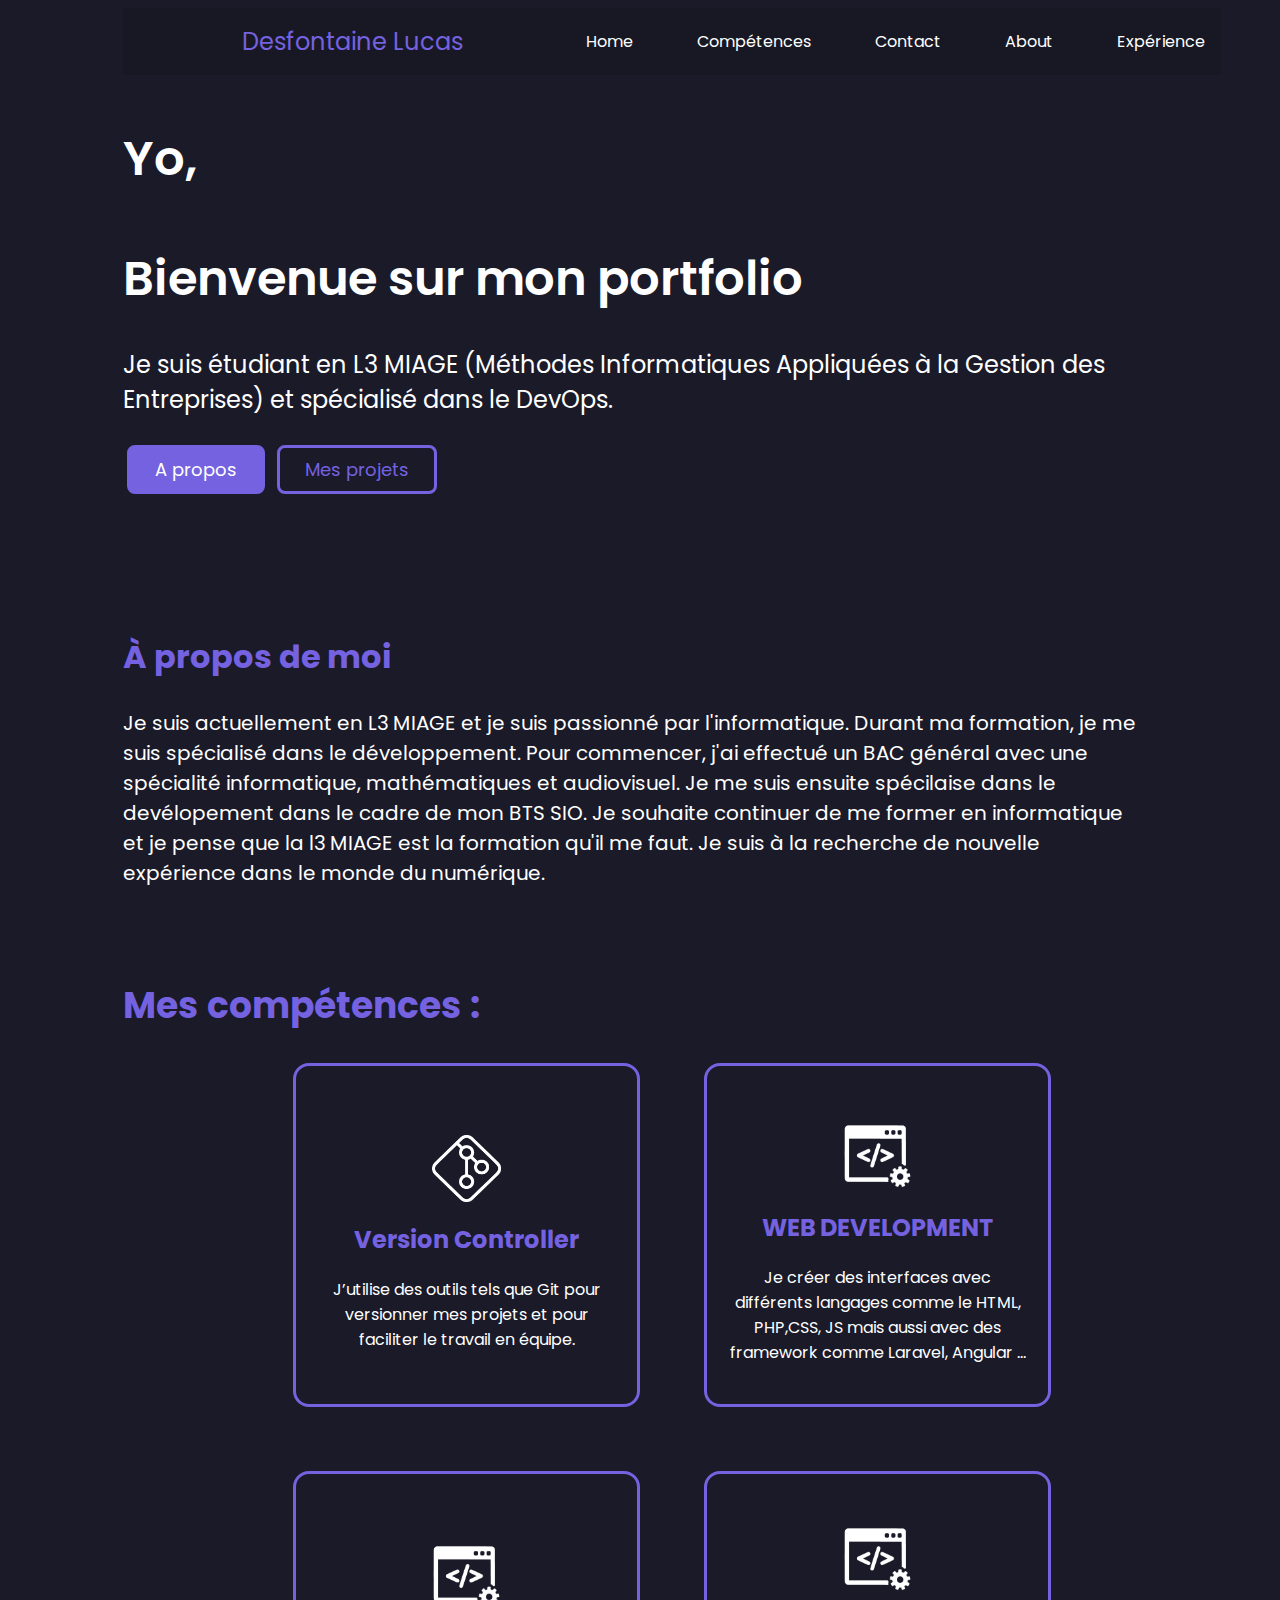
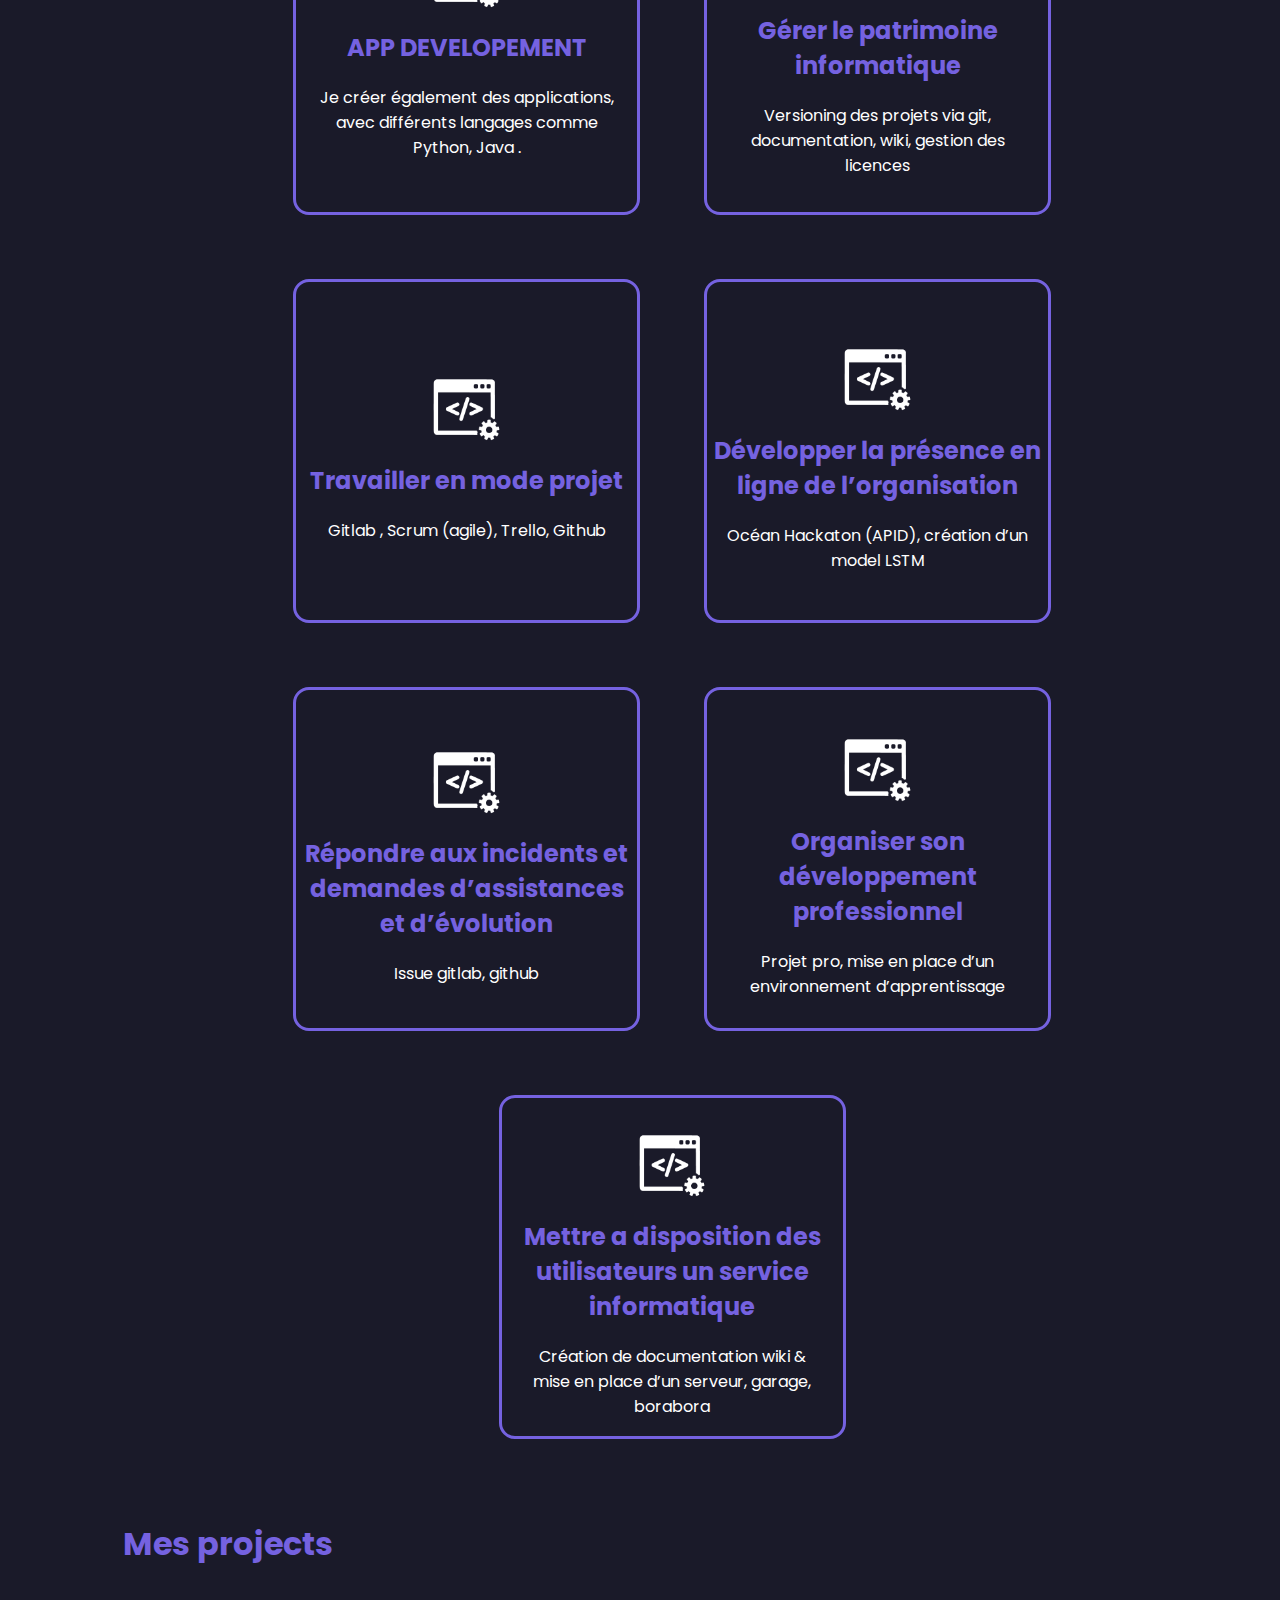
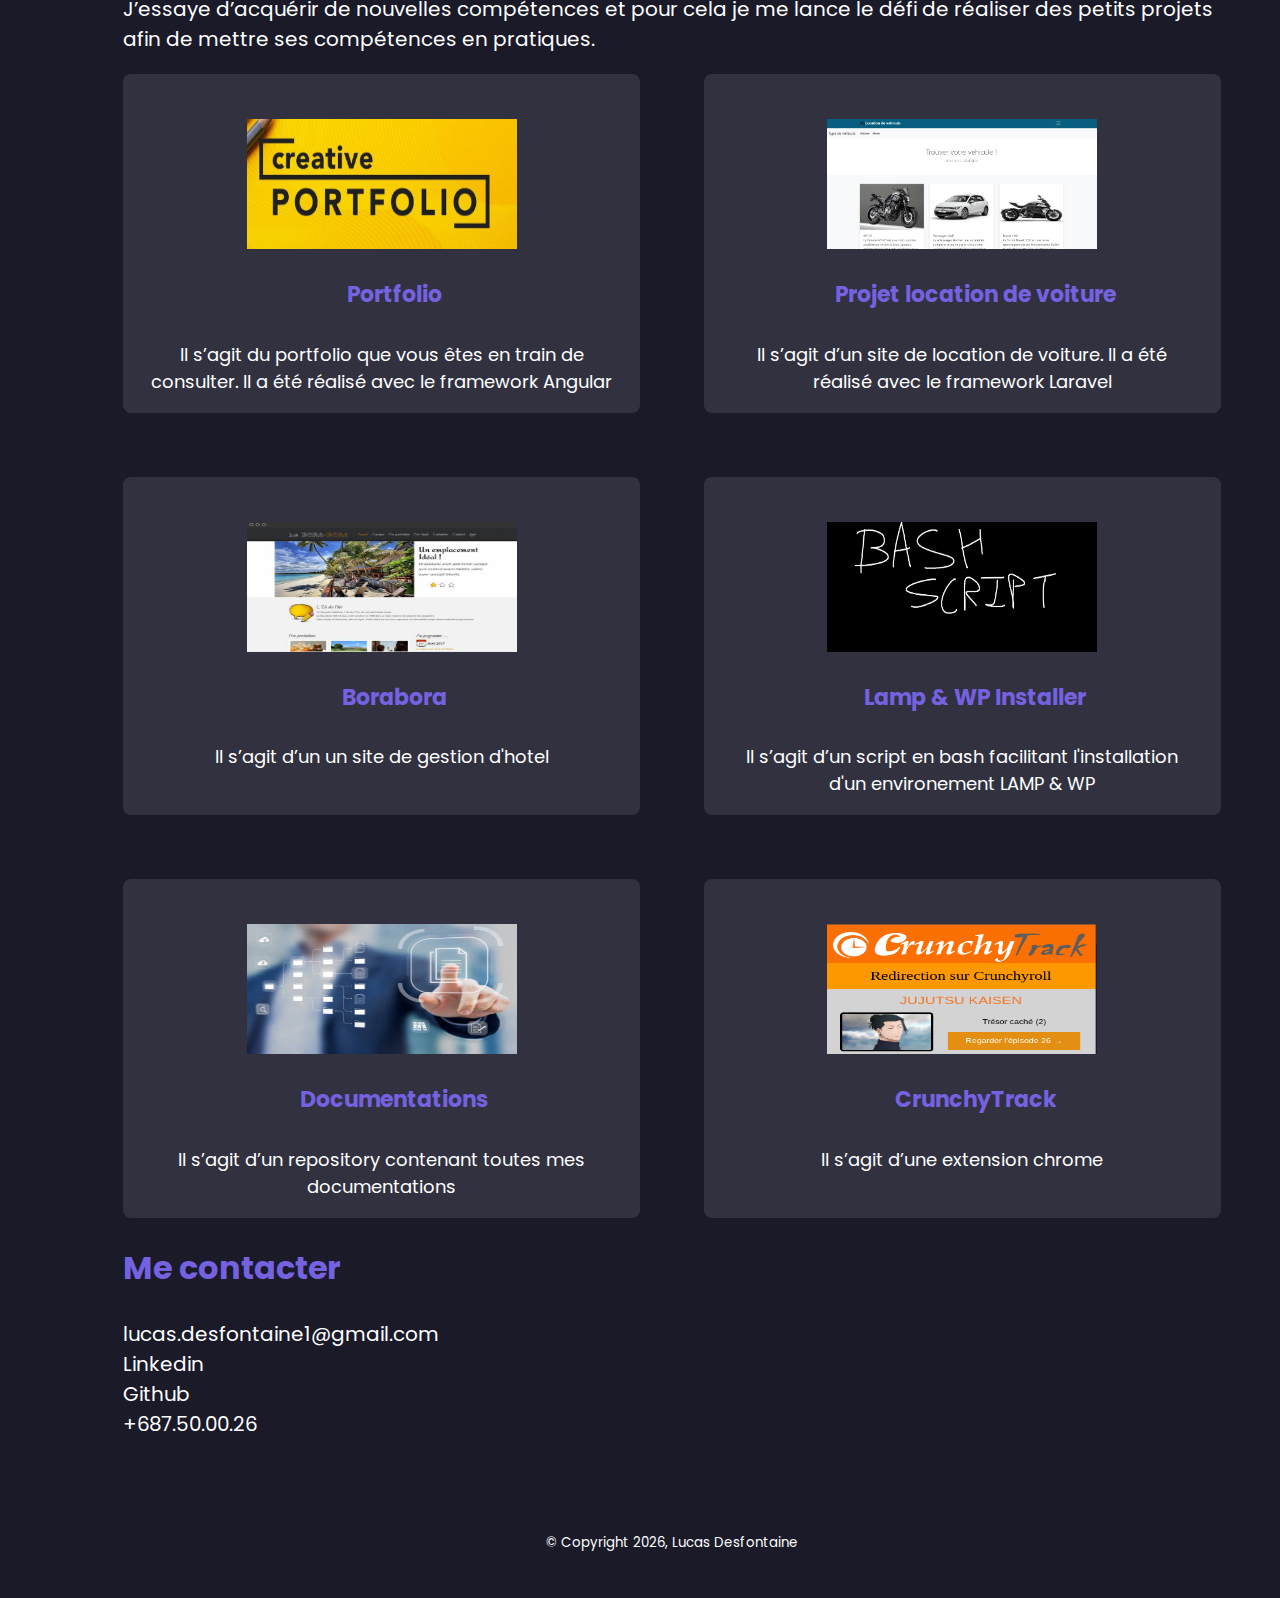
<file: index.html>
<!DOCTYPE html>
<html lang="en">
<head>
    <meta charset="utf-8">
    <title>Desfontaine Lucas - Portfolio</title>
    <base href="/">
    <meta name="viewport" content="width=device-width, initial-scale=1">
    <link rel="preconnect" href="https://fonts.googleapis.com">
    <link rel="preconnect" href="https://fonts.gstatic.com" crossorigin>
    <link href="https://fonts.googleapis.com/css2?family=Poppins&display=swap" rel="stylesheet">
    <link rel="stylesheet" href="/styles/style.css">
</head>
<body>

<section class="nav">
    <span class="color-purple fts-24" id="nav-name">Desfontaine Lucas</span>
    <nav id="nav-container">
        <span class="example-fill-remaining-space"></span>
        <a href="/">Home</a>
        <a href="#competences">Compétences</a>
        <a href="#contact">Contact</a>
        <a href="/about.html">About</a>
        <a href="/experience.html">Expérience</a>
    </nav>
</section>

<section class="presentation-container">
    <div id="contenu-presentation">
        <p class="color-white fts-48 fw-6">Yo,</p>
        <h1 class="color-white fts-48 fw-6">Bienvenue sur mon portfolio</h1>
            <p class="color-white fts-24">Je suis étudiant en L3 MIAGE (Méthodes Informatiques Appliquées à la Gestion des
            Entreprises) et spécialisé dans le
            DevOps.</p>


        <div class="btn-container">
            <a href="#about" class="btn full-btn js-smooth-scroll" data-duration="300">
                A propos
            </a>
            <a href="#my-projects" class="btn empty-btn" data-duration="300">
                Mes projets
            </a>
        </div>
    </div>
</section>

<section id="about" class="about">
    <h2 class="color-purple fts-32">À propos de moi</h2>
    <p id="about-text" class="fts-20">
      <span>
      Je suis actuellement en L3 MIAGE et je suis passionné par
      l'informatique. Durant ma formation, je me suis spécialisé dans le
       développement.
      </span>
        <span>
       Pour commencer, j'ai effectué un BAC général avec une spécialité
       informatique, mathématiques et audiovisuel. Je  me suis ensuite spécilaise dans le devélopement dans le cadre de mon BTS SIO.
      </span>
        <span>
        Je souhaite continuer de me former en informatique et je pense que la l3 MIAGE est la formation qu'il me faut. Je suis à la recherche de
        nouvelle expérience dans le monde du numérique.
      </span>
    </p>
</section>

<section>
    <h2 class="color-purple fts-36 mg-t-10">Mes compétences :</h2>
    <div id="competences">
        <!-- card competences -->
    </div>
</section>


<section id="my-projects">
    <h2 class="color-purple fts-32">Mes projects</h2>
    <p class="color-white fts-20">
        J’essaye d’acquérir de nouvelles compétences et pour cela je me lance le
        défi de réaliser des petits projets afin de mettre ses compétences en pratiques.
    </p>
    <div id="projets-row">
        <!-- card projects -->
    </div>
</section>


<section id="contact">
    <h2 class="color-purple fts-32">Me contacter</h2>
            <div id="format-contact">
                <span><a href="mailto:lucas.desfontaine1@gmail.com" target="_blank" class="fts-20" > lucas.desfontaine1@gmail.com</a></span> <!-- <fa-icon [icon]="faEnvelope"></fa-icon>-->
                <span><a href="https://www.linkedin.com/in/lucas-desfontaine-79370a23a/" target="_blank" class="fts-20"> Linkedin</a></span> <!-- <fa-icon [icon]="faLinkedin"></fa-icon> -->
                <span><a href="https://github.com/ldesfontaine" target="_blank" class="fts-20"> Github</a></span><!--<fa-icon [icon]="faGithub"></fa-icon>-->
                <span><a href="tel:+687500026" target="_blank" class="fts-20">+687.50.00.26</a></span><!--<fa-icon [icon]="faMobile"></fa-icon> -->
    </div>
</section>

<footer>
     <footer id="copyright"> <small>&copy; Copyright <span id="date-copy"></span>, Lucas Desfontaine</small> </footer>
</footer>

<script src="/competence_card/competence_card.js"></script>
<script src="/project_card/project_card.js"></script>
<script src="/main.js"></script>

</body>
</html>
</file>
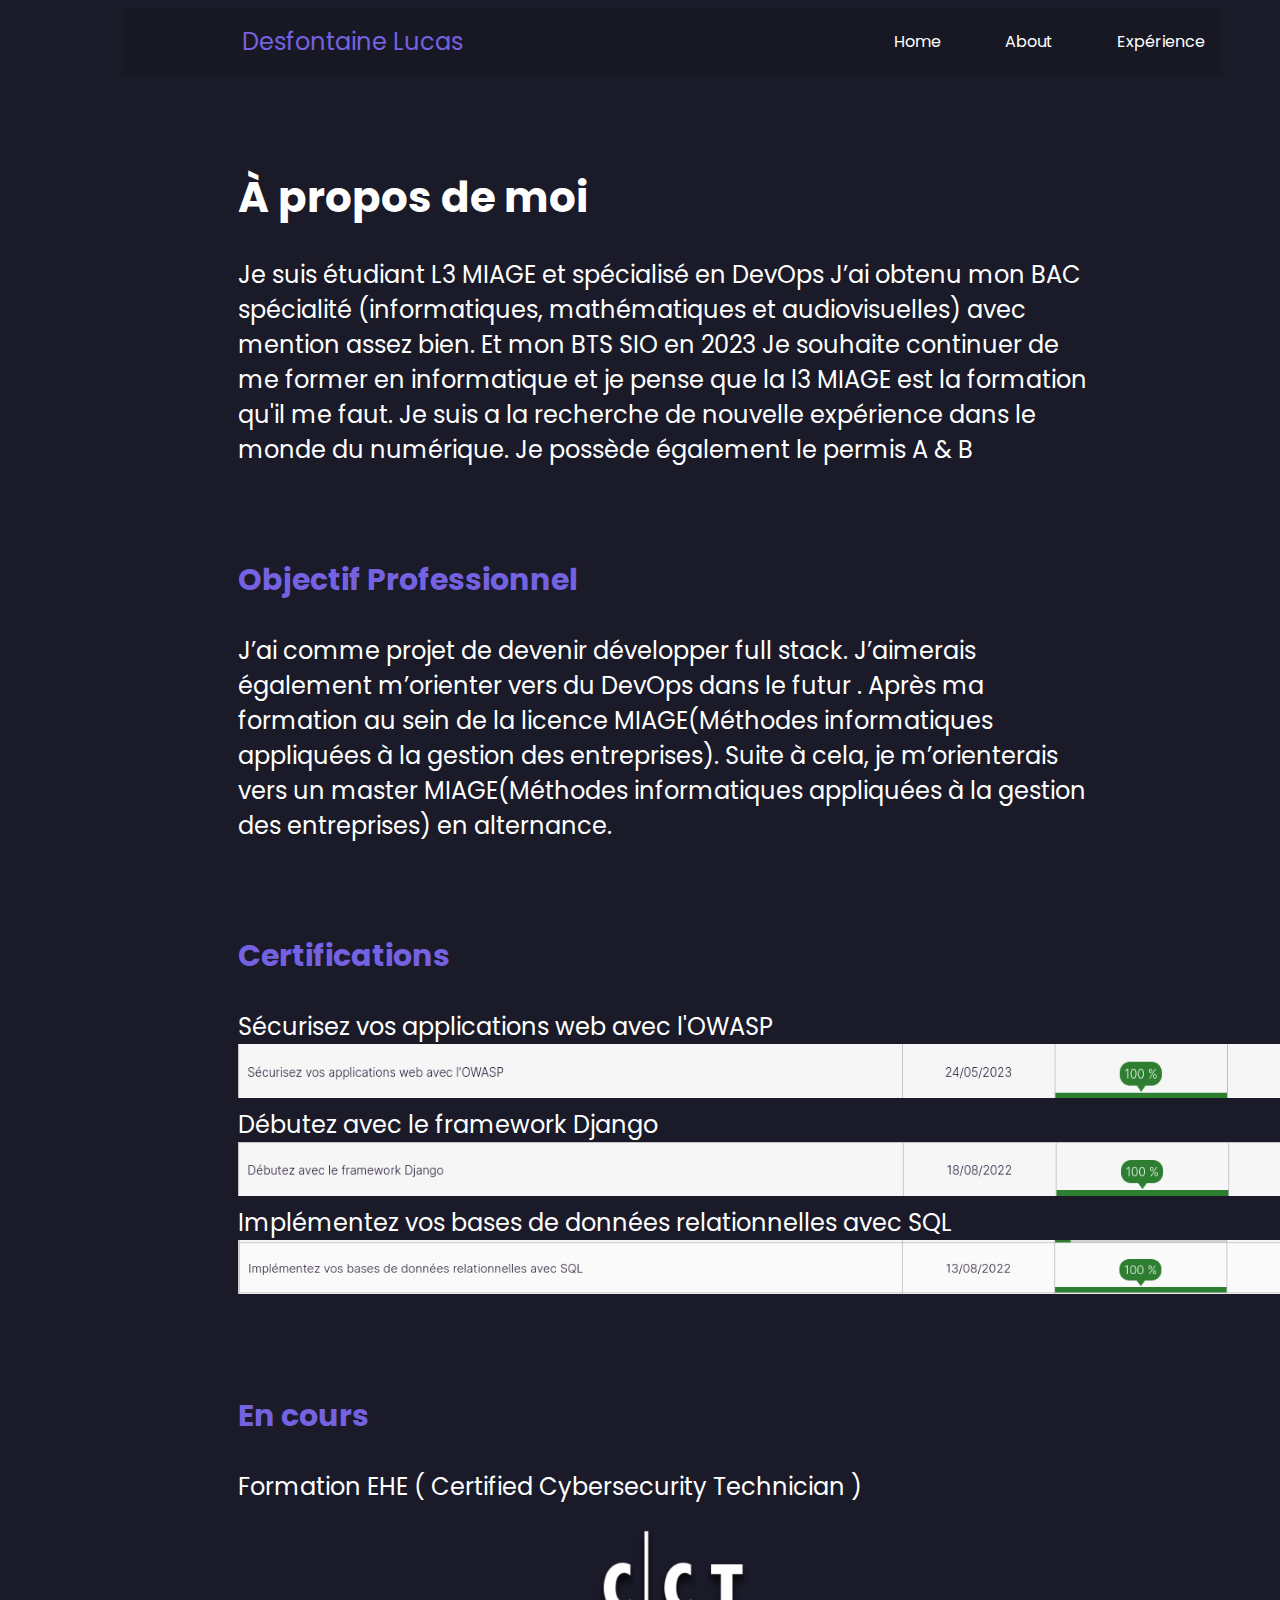
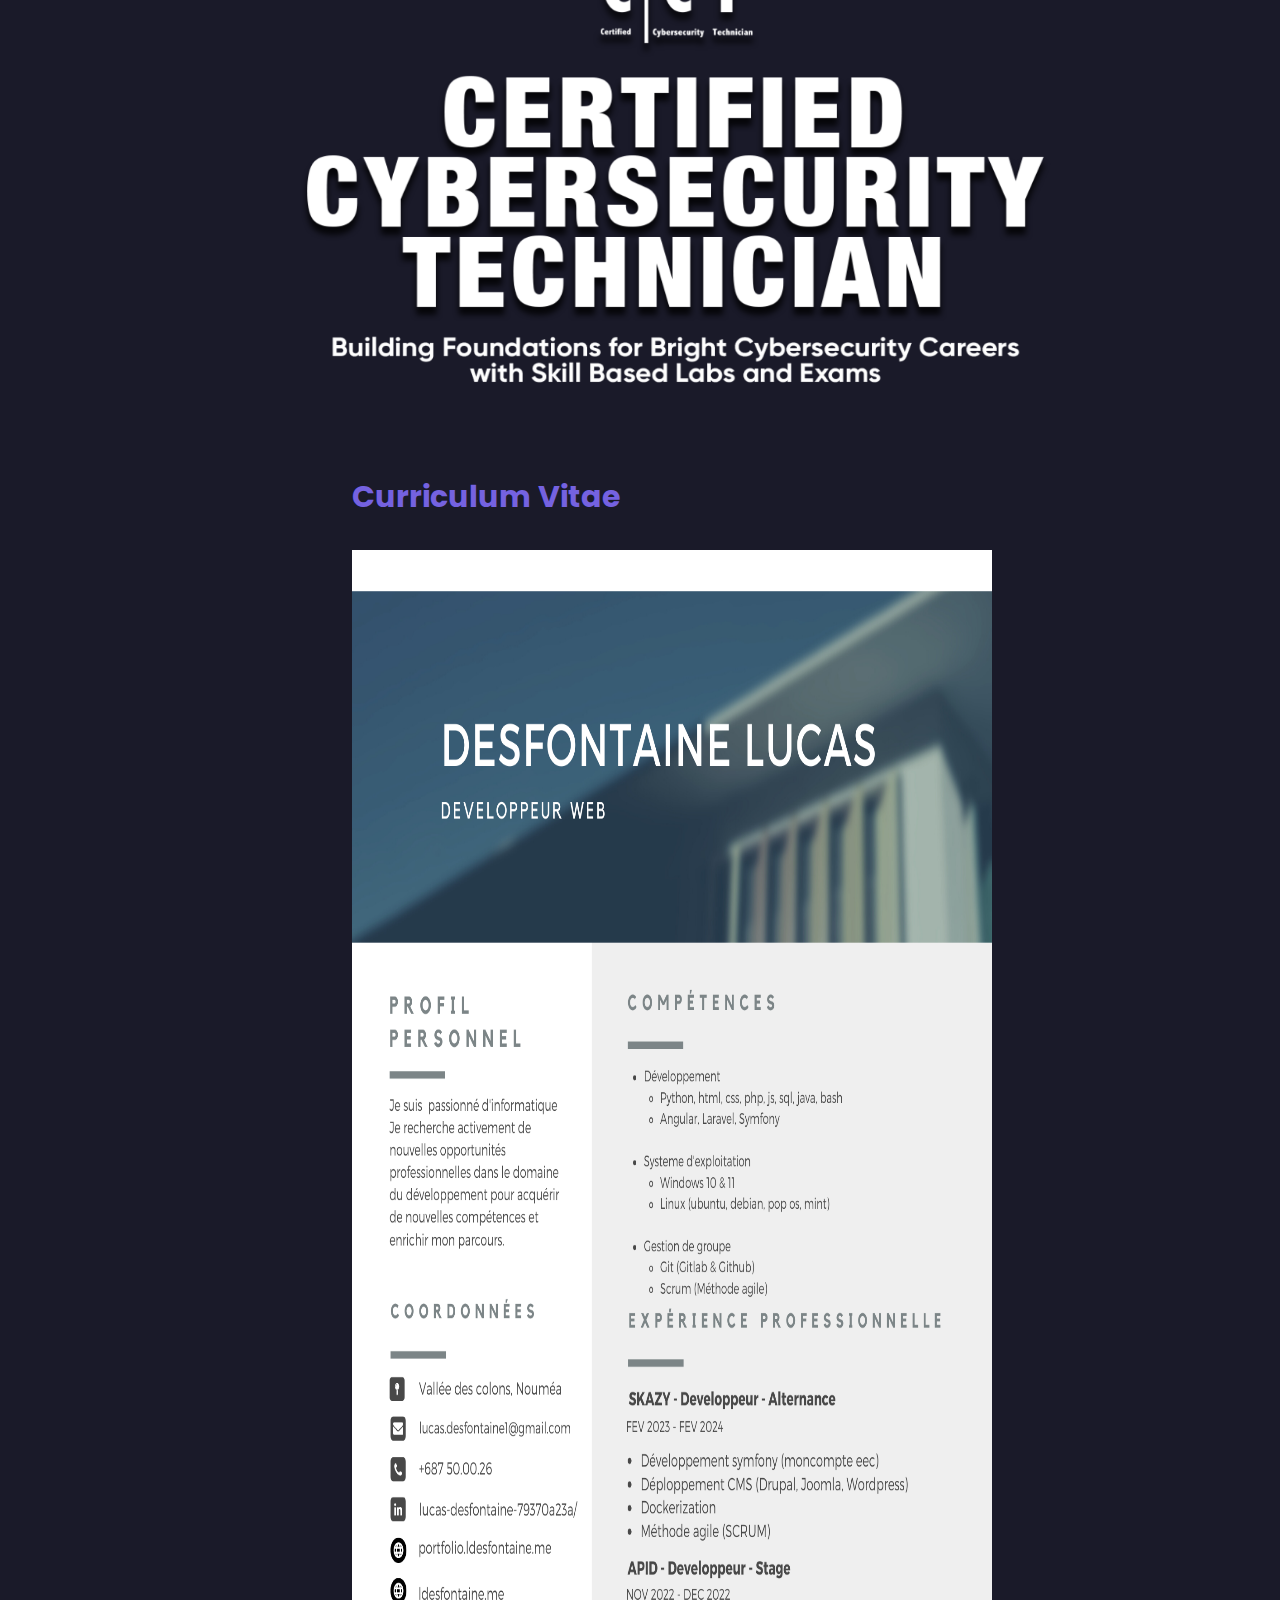
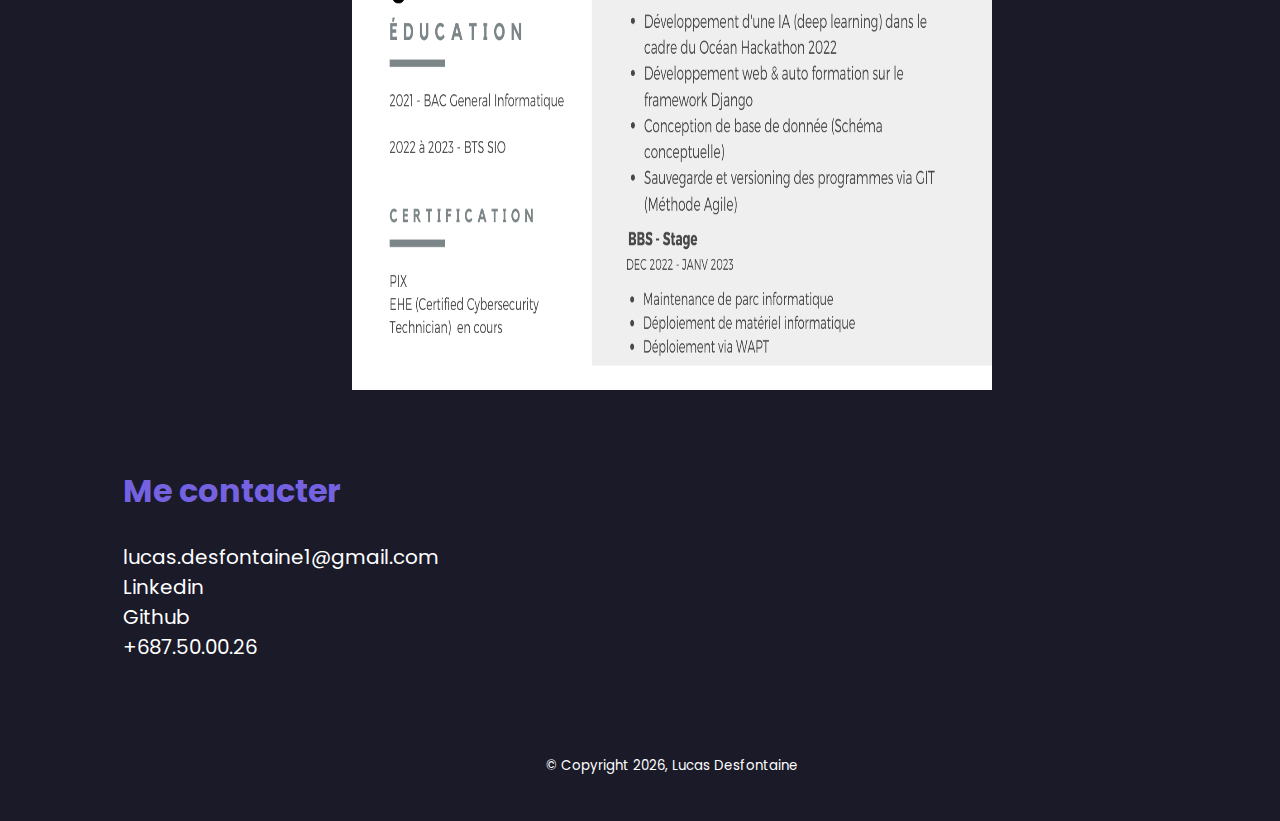
<file: about.html>
<!DOCTYPE html>
<html lang="en">
<head>
    <meta charset="UTF-8">
    <title>Desfontaine Lucas - Portfolio</title>
    <meta name="viewport" content="width=device-width, initial-scale=1">
    <link rel="preconnect" href="https://fonts.googleapis.com">
    <link rel="preconnect" href="https://fonts.gstatic.com" crossorigin>
    <link href="https://fonts.googleapis.com/css2?family=Poppins&display=swap" rel="stylesheet">
    <link rel="stylesheet" href="styles/style.css">
    <link rel="stylesheet" href="styles/about.css">
</head>
<body>

<section class="nav">
    <span class="color-purple fts-24" id="nav-name">Desfontaine Lucas</span>
    <nav id="nav-container">
        <span class="example-fill-remaining-space"></span>
        <a href="/">Home</a>
        <a href="/about.html">About</a>
        <a href="/experience.html">Expérience</a>
    </nav>
</section>


<div class="body">
    <div>
        <h1 class="color-white fts-42">À propos de moi</h1>
        <p class="color-white fts-24">
          <span>
              Je suis étudiant L3 MIAGE
              et spécialisé en DevOps
          </span>
            <span>
            J’ai obtenu mon BAC spécialité (informatiques, mathématiques et audiovisuelles)
            avec mention assez bien. Et mon BTS SIO en 2023
          </span>
            <span>
            Je souhaite continuer de me former en informatique et je pense que la l3 MIAGE est la formation qu'il me faut.
            Je suis a la recherche de nouvelle expérience dans le monde du numérique.
          </span>
            <span>
            Je possède également le permis A & B
          </span>
        </p>
    </div>

    <div>
        <h3 class="color-purple fts-30 mg-t-10">Objectif Professionnel</h3>
        <p class="color-white fts-24">
          <span>
            J’ai comme projet de devenir développer full stack.
            J’aimerais également m’orienter vers du DevOps dans le futur .
          </span>
            <span>
            Après ma formation au sein de la licence MIAGE(Méthodes informatiques appliquées à la gestion des entreprises).
          </span>
            <span>
            Suite à cela, je m’orienterais vers un master MIAGE(Méthodes informatiques appliquées à la gestion des entreprises) en alternance.
          </span>
        </p>
    </div>

    <div>
        <h3 class="color-purple fts-30 mg-t-10">Certifications</h3>
        <p class="color-white fts-24" id="certif">
          <span>
            Sécurisez vos applications web avec l'OWASP
            <img src="assets/Image/OWASP_securiser.png" alt="owasp">
          </span>

            <span>
            Débutez avec le framework Django
            <img src="assets/Image/DjangoCertifs.png" alt="django">
          </span>

            <span>
            Implémentez vos bases de données relationnelles avec SQL
            <img src="assets/Image/dbCertifs.png" alt="db">
          </span>

            <span>
            <h3 class="color-purple fts-30 mg-t-10">En cours</h3>
           <span class="color-white fts-24"> Formation EHE ( Certified Cybersecurity Technician )</span>
            <img id="ehe" src="assets/Image/EHE.png" alt="ehe">
            </span>
        </p>
    </div>


    <div id="cv" class="mg-t-20">
        <span>
        <h3 class="color-purple fts-30 mg-t-10">Curriculum Vitae</h3>
        <img id="cv_img" src="assets/Image/CV_Desfontaine.png" alt="cv">
        </span>
    </div>


</div>


<section id="contact"  class="mg-t-17">
    <h2 class="color-purple fts-32">Me contacter</h2>
    <div id="format-contact">
        <span><a href="mailto:lucas.desfontaine1@gmail.com" target="_blank" class="fts-20" > lucas.desfontaine1@gmail.com</a></span> <!-- <fa-icon [icon]="faEnvelope"></fa-icon>-->
        <span><a href="https://www.linkedin.com/in/lucas-desfontaine-79370a23a/" target="_blank" class="fts-20"> Linkedin</a></span> <!-- <fa-icon [icon]="faLinkedin"></fa-icon> -->
        <span><a href="https://github.com/ldesfontaine" target="_blank" class="fts-20"> Github</a></span><!--<fa-icon [icon]="faGithub"></fa-icon>-->
        <span><a href="tel:+687500026" target="_blank" class="fts-20">+687.50.00.26</a></span><!--<fa-icon [icon]="faMobile"></fa-icon> -->
    </div>
</section>

<footer>
    <footer id="copyright"> <small>&copy; Copyright <span id="date-copy"></span>, Lucas Desfontaine</small> </footer>
</footer>


</body>
<script src="/main.js"></script> <!-- c'est juste pour le Date -->
</html>
</file>
<file: styles/style.css>
html {
    scroll-behavior: smooth;
}

body {
    background-color: #1A1A29;
    padding: 0vh 4vw 4vh 9vw; /*bottom: bas gauche haut droite bghd*/
}

* {
    font-family: 'Poppins', sans-serif;
}

.color-purple {
    color: #7562E0;
}

.color-white {
    color: white;
}


.btn {
    color: white;
    padding: 8px 25px;
    text-align: center;
    text-decoration: none;
    display: inline-block;
    font-size: 18px;
    margin: 4px;
    cursor: pointer;
    justify-content: space-between;
    border-radius: 8px;
    user-select: none;
}

.btn:hover {
    transition: all 0.3s ease-in-out;
    transform: scale(1.1);
}


.full-btn {
    background-color: #7562E0 !important;
    border: 3px solid #7562E0;
}

.empty-btn {
    border: 3px solid;
    color: #7562E0 !important;
}

.txt-center {
    text-align: center;
}

.italic {
    font-style: italic;
}

.bold {
    font-weight: bold;
}

.icon-size {
    width: 2rem;
}

.fts-10 {
    font-size: 10px;
}

.fts-12 {
    font-size: 12px;
}

.fts-14 {
    font-size: 14px;
}

.fts-16 {
    font-size: 16px;
}

.fts-18 {
    font-size: 18px;
}

.fts-20 {
    font-size: 20px;
}

.fts-22 {
    font-size: 22px;
}

.fts-24 {
    font-size: 24px;
}

.fts-26 {
    font-size: 26px;
}

.fts-28 {
    font-size: 28px;
}

.fts-30 {
    font-size: 30px;
}

.fts-32 {
    font-size: 32px;
}

.fts-34 {
    font-size: 34px;
}

.fts-36 {
    font-size: 36px;
}

.fts-38 {
    font-size: 38px;
}

.fts-40 {
    font-size: 40px;
}

.fts-42 {
    font-size: 42px;
}

.fts-44 {
    font-size: 44px;
}

.fts-46 {
    font-size: 46px;
}

.fts-48 {
    font-size: 48px;
}

.fts-50 {
    font-size: 50px;
}


.fw-6 {
    font-weight: 600;
}


.mg-t-5 {
    margin-top: 5vh;
}

.mg-t-6 {
    margin-top: 6vh;
}

.mg-t-7 {
    margin-top: 7vh;
}

.mg-t-8 {
    margin-top: 8vh;
}

.mg-t-9 {
    margin-top: 9vh;
}

.mg-t-10 {
    margin-top: 10vh;
}

.mg-t-11 {
    margin-top: 11vh;
}

.mg-t-12 {
    margin-top: 12vh;
}

.mg-t-13 {
    margin-top: 13vh;
}

.mg-t-14 {
    margin-top: 14vh;
}

.mg-t-15 {
    margin-top: 15vh;
}

.mg-t-16 {
    margin-top: 16vh;
}

.mg-t-17 {
    margin-top: 17vh;
}

.mg-t-18 {
    margin-top: 18vh;
}

.mg-t-19 {
    margin-top: 19vh;
}

.mg-t-20 {
    margin-top: 20vh;
}

.mg-t-21 {
    margin-top: 21vh;
}

.mg-t-22 {
    margin-top: 22vh;
}

.mg-t-23 {
    margin-top: 23vh;
}

.mg-t-24 {
    margin-top: 24vh;
}

.mg-t-25 {
    margin-top: 25vh;
}

.mg-t-26 {
    margin-top: 26vh;
}

.mg-t-27 {
    margin-top: 27vh;
}

.mg-t-28 {
    margin-top: 28vh;
}

.mg-t-29 {
    margin-top: 29vh;
}

.mg-t-30 {
    margin-top: 30vh;
}


/* --------------------------------------------------------------------------------------  */

.example-fill-remaining-space {
    flex: 1 1 auto;
}

#nav-container {
    gap: 4rem;
    display: flex;
    flex-direction: row;
    justify-content: space-between;
    align-items: center;
}

#nav-container > a {
    color: white;
    text-decoration: none;
    user-select: none;
}


.nav {
    display: flex;
    background-color: #181824;
    padding: 1rem;
    user-select: none;
    justify-content: space-between;
}

#nav-name {
    margin-left: 8vw;
}


/* dropdown menu */
.dropdown {
    position: relative;
}

.dropbtn {
    color: white;
    background-color: #181824;
    font-size: 16px;
    border: none;
    cursor: pointer;
}

.dropdown-content {
    display: none;
    position: absolute;
    z-index: 1;
    background-color: #181824;
    min-width: 160px;
    box-shadow: 0px 8px 16px 0px rgba(0, 0, 0, 0.2);
    right: 0;
}

.dropdown-content a {
    color: white;
    padding: 12px 16px;
    text-decoration: none;
    display: block;
}

.dropdown:hover .dropdown-content {
    display: block;
}

.show {
    display: block;
}

.dropdown_mob{
    display: none;
}


/*Responsive navBar*/
@media screen and (max-device-width:800px), screen and (max-width:800px) {

    #nav-container {
        display: flex;
        flex-direction: column;
        gap: 1rem;
    }

    #nav-container > a {
        margin-left: 0;
    }

    .dropdown {
        display: none;
    }

    .dropdown_mob {
        display: block;
    }

    .dropdown-content {
        display: none;
        position: absolute;
        z-index: 1;
        background-color: #181824;
        min-width: 160px;
        box-shadow: 0px 8px 16px 0px rgba(0, 0, 0, 0.2);
        right: 0;
    }

    .dropdown-content a {
        color: white;
        padding: 12px 16px;
        text-decoration: none;
        display: block;
    }

    .dropdown_mob:hover .dropdown-content {
        display: block;
    }

    .show {
        display: block;
    }

}
/* --------------------------------------------------------------------------------------  */


#about {
    margin-top: 15vh;
}

#about-text {
    color: white;
    width: 80vw;
    text-align: start;
}


/* - -------------------------------------------------------------------------------------- - */
.presentation-container {
    display: flex;
    flex-direction: row;
    gap: 17.5vw;
}

.presentation-container > #text-presentation {
    text-align: start;
}


/* ------------------------------------------------------------------------------------------------- */

#competences {
    display: flex;
    flex-wrap: wrap;
    justify-content: center;
    width: 100%;
    margin: 0 auto;
    gap: 5vw;
}

/*---------------------------------------------------------------------------------------------*/


#my-projects {
    margin-top: 9vh;
}

#projets-row {
    display: flex;
    flex-direction: row;
    justify-content: space-between;
    gap: 5vw;
    min-width: fit-content;
    min-height: fit-content;
    flex-wrap: wrap;
}

#projets-row > * {
    flex: 30%;
}


/*-------------------------------------------------------------------------------------*/

#contact > #format-contact > span > a {
    display: flex;
    flex-direction: column;
    color: white!important;
    text-decoration: none!important;
}



#copyright{
    margin-top: 10vh;
    text-align: center;
    color: white;

}
</file>
<file: styles/about.css>
.body{
    padding: 7vh 9vw 0vh 9vw; /** bas gauche haut droite bghd **/
}


.body > p span::after{
    content: "\A";
        white-space: pre;
}

#cv {
    height: fit-content;
    width: fit-content;
    margin: 0 auto;

}


#cv,#cv_img {
    width: 50vw;
    height: 160vh;

}

#certif > span > img {
    width: 78rem;
    height: 6vh;
}

#ehe{
    width: 50rem;
    height: 30rem;
    display: block;
    margin-left: auto;
    margin-right: auto;
}

@media screen and (max-device-width:800px), screen and (max-width:800px) {
    #certif > span > img {
        width: 17rem;
        height: 2vh;
    }

    #ehe{
        width: 16rem;
        height: 16rem;
    }

    #cv{
        width: 18rem;
        height: 32rem;
    }
    #cv_img{
        width: 17rem;
        height: 22rem;
    }

}
</file>
